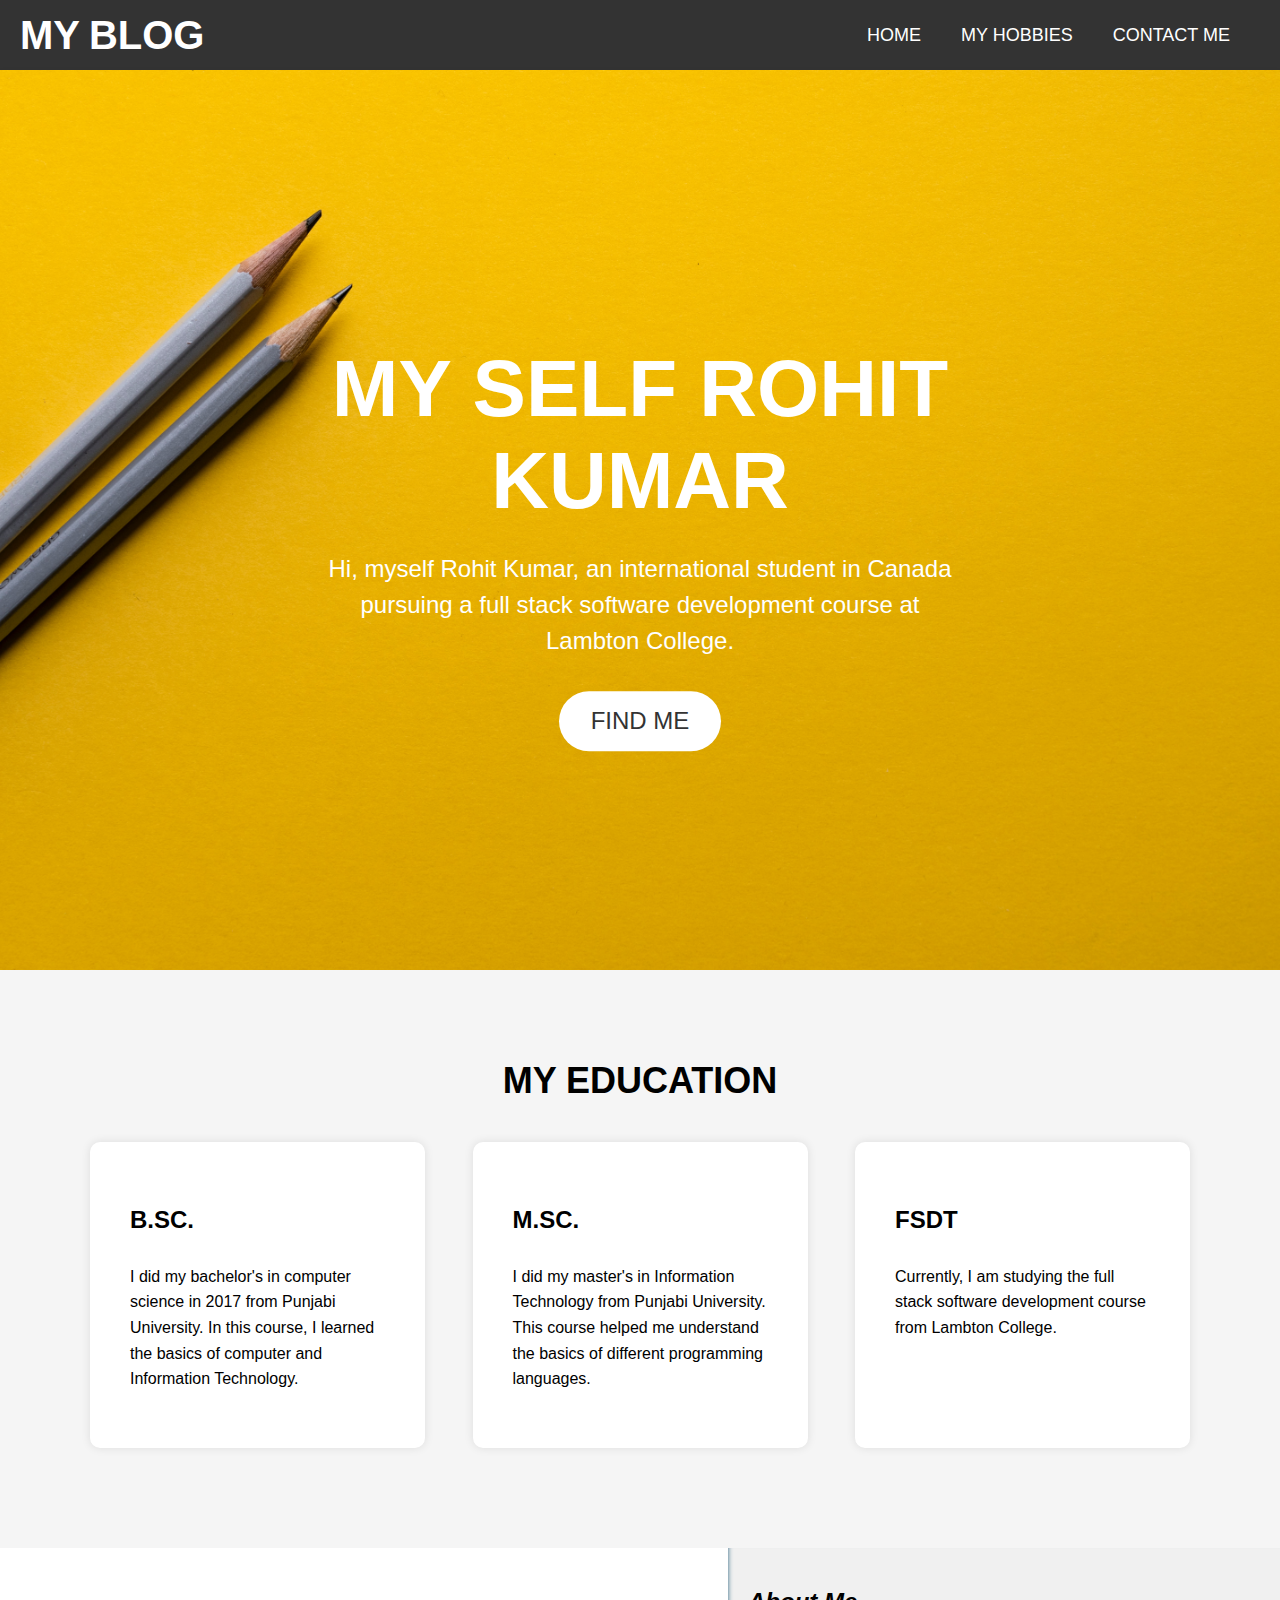
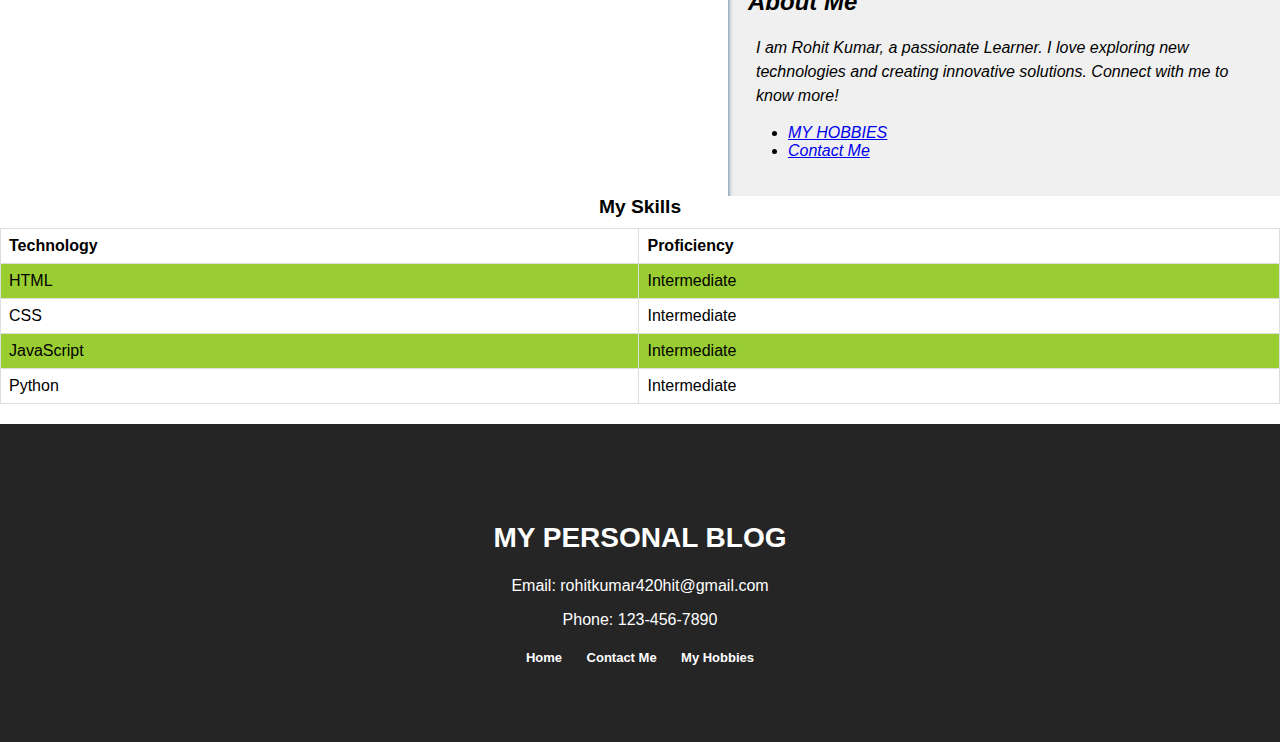
<file: index.html>
<!DOCTYPE html>
<html lang="en">
   <head>
      
      <link rel="stylesheet" href="css/main.css">
      
      
      <title>Rohit Kumar Blog</title>
      <meta charset="utf-8">
      <meta name="viewport" content="width=device-width, initial-scale=1">
      <link rel="stylesheet" href="https://cdnjs.cloudflare.com/ajax/libs/font-awesome/4.7.0/css/font-awesome.min.css">
      
      
  </head>
<body>
   <header>
      <div class="nav-bar d-flex justify-content-between align-items-center">
          <div class="nav-logo">
              <h1><span class="logo">MY</span> <span class="logo">BLOG</span></h1>
          </div>
          <div class="nav-menu" id="nav-menu">
            <div class = "sidebar">
              <ul>
                  <li><a href="index.html">Home</a></li>
                  <li><a href="hobbies.html">MY HOBBIES</a></li>
                  <li><a href="contact.html">Contact Me</a></li>
                  <li>
                      <a href="javascript:void(0);" class="icon" onclick="toggleMenu()">
                          <i class="fa fa-bars"></i>
                      </a>
                  </li>
              </ul>
          </div>
      </div>
  </header>
  
  <header>
     <div class="header-container">
         <img src="img/education.jpg" alt="banned image" />
         <div class="header-content">
             <h1 class="main-header">MY SELF ROHIT KUMAR</h1>
             
             <p class="intro-text">Hi, myself Rohit Kumar, an international student in Canada pursuing a full stack software development course at Lambton College.</p>
             <a href="#" class="cta-button">FIND ME</a>
         </div>
     </div>
 </header>
 

  <main>
    
     <section class="studies">
        <h2>MY EDUCATION</h2>
        <div class="studies-container">
          <div class="study">
            <h3>B.SC.</h3>
            <p>I did my bachelor's in computer science in 2017 from Punjabi University. In this course, I learned the basics of computer and Information Technology.</p>
          </div>
          <div class="study">
            <h3>M.SC.</h3>
            <p>I did my master's in Information Technology from Punjabi University. This course helped me understand the basics of different programming languages.</p>
          </div>
          <div class="study">
            <h3>FSDT</h3>
            <p>Currently, I am studying the full stack software development course from Lambton College.</p>
          </div>
        </div>
      </section>

      
      <aside class="about-me">
        
        <h2>About Me</h2>
        <p>I am Rohit Kumar, a passionate Learner. I love exploring new technologies and creating innovative solutions. Connect with me to know more!</p>
        <nav1>
          <ul>
            <li><a href="hobbies.html">MY HOBBIES</a></li>
            <li><a href="contact.html">Contact Me</a></li>
            
          </ul>
        </nav1>
      </aside>

      <table>
        <caption>My Skills</caption>
        <thead>
          <tr>
            <th>Technology</th>
            <th>Proficiency</th>
          </tr>
        </thead>
        <tbody>
          <tr>
            <td>HTML</td>
            <td>Intermediate</td>
          </tr>
          <tr>
            <td>CSS</td>
            <td>Intermediate</td>
          </tr>
          <tr>
            <td>JavaScript</td>
            <td>Intermediate</td>
          </tr>
          <tr>
            <td>Python</td>
            <td>Intermediate</td>
          </tr>
        </tbody>
      </table>
      
    </main>
    
    <footer>
      <div class="container">
         <div class="row">
            <div class="col-md-6 col-sm-12">
               <div class="footer-logo">
                  <h3>MY PERSONAL BLOG</h3>
               </div>
               <div class="footer-text">
                  <p>Email: <a href="mailto:rohitkumar420hit@gmail.com">rohitkumar420hit@gmail.com</a></p>
                  <p>Phone: 123-456-7890</p>
               </div>
            </div>
            <div class="col-md-6 col-sm-12">
               <div class="footer-links">
                  <ul>
                     <li><a href="index.html">Home</a></li>
                     <li><a href="contact.html">Contact Me</a></li>
                     <li><a href="hobbies.html">My Hobbies</a></li>
                  </ul>
               </div>
            </div>
         </div>
      </div>
   </footer>
      
</body>
<script src="./js/index.js"></script>
</html>
</file>
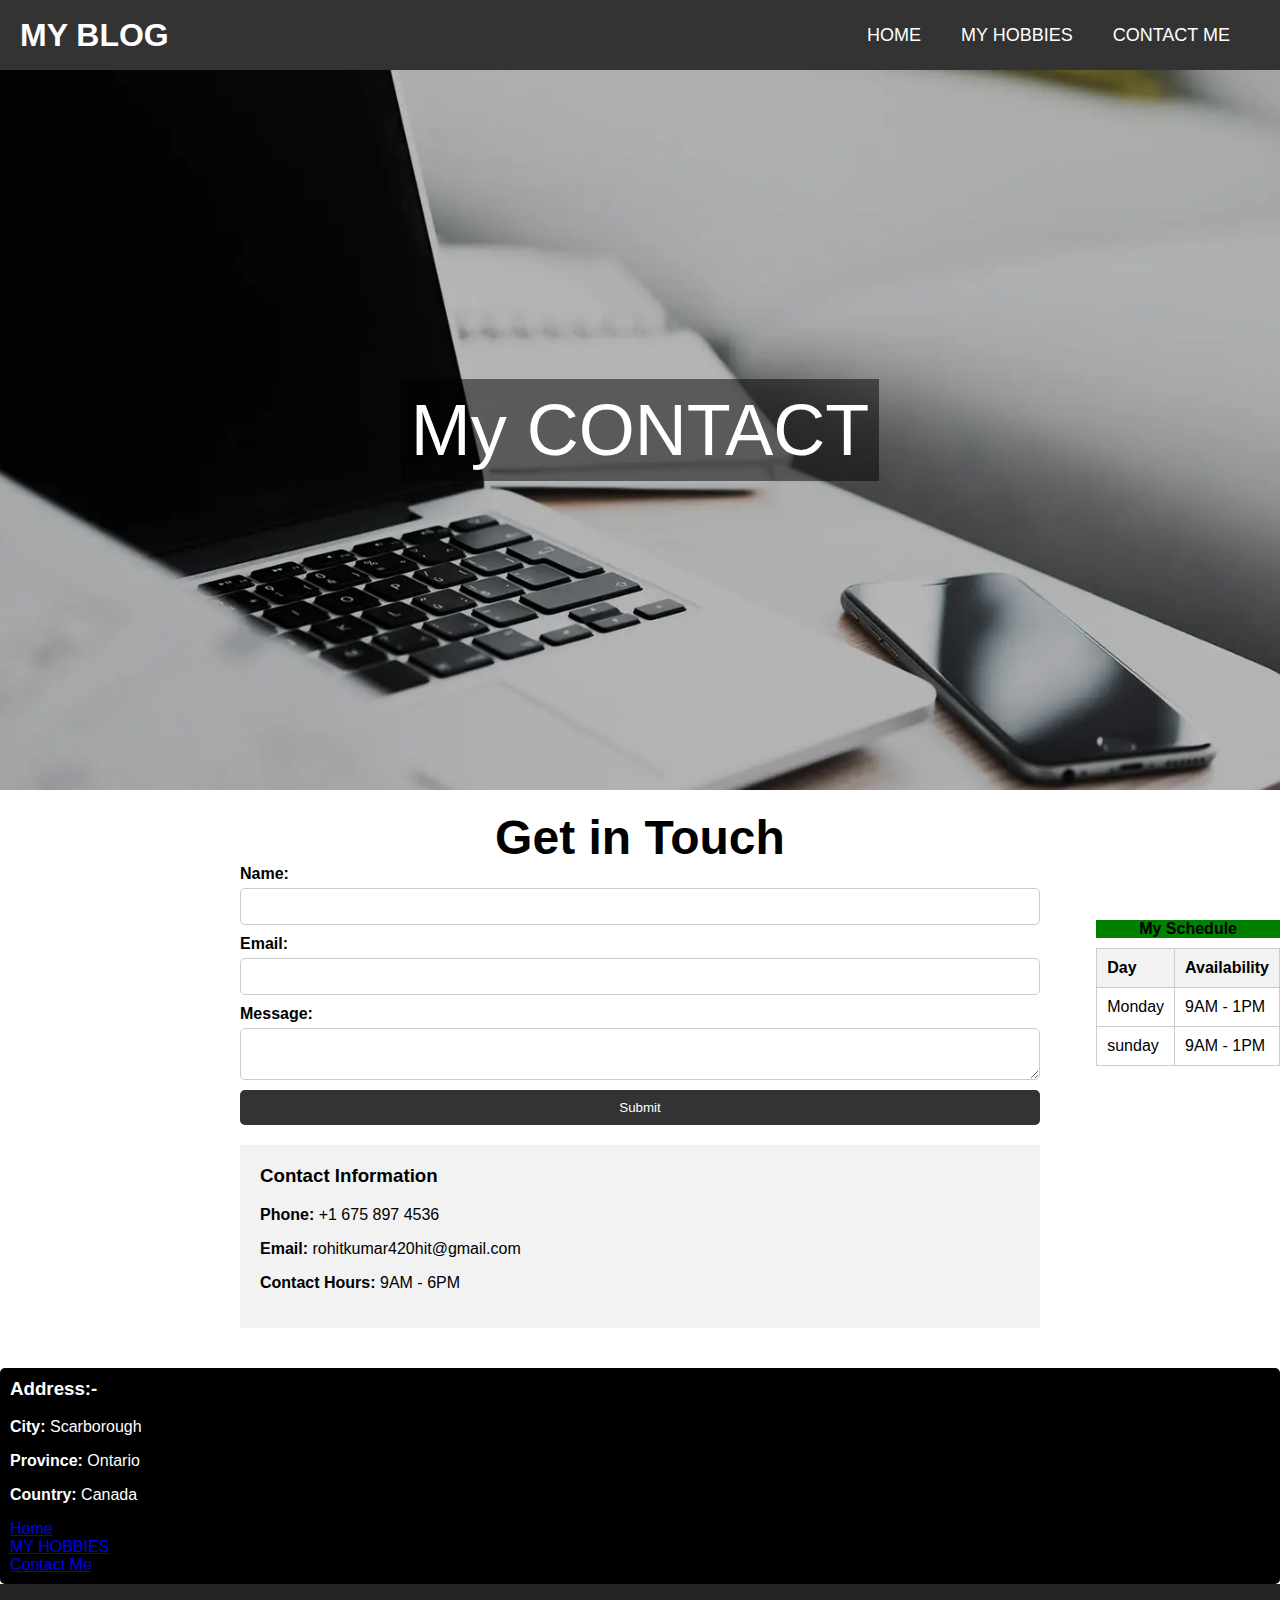
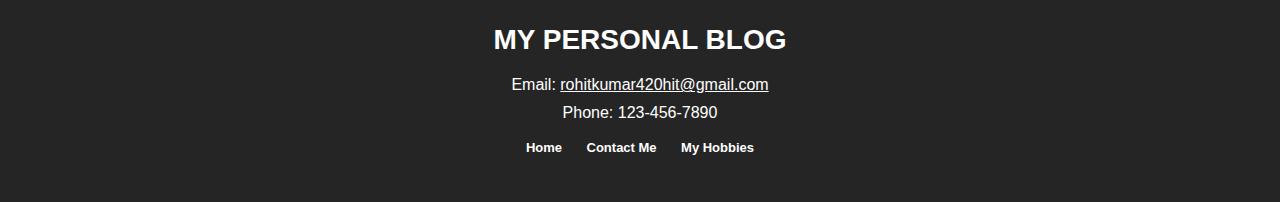
<file: contact.html>
<!DOCTYPE html>
<html lang="en">
<head>
   <link rel="stylesheet" href="css/contact.css">
	
   
	<title>Rohit Kumar Blog</title>
	<meta charset="utf-8">
	<meta name="viewport" content="width=device-width, initial-scale=1"> 
   <link rel="stylesheet" href="https://cdnjs.cloudflare.com/ajax/libs/font-awesome/4.7.0/css/font-awesome.min.css">
</head>
<body>
   <header>
      <div class="nav-bar d-flex justify-content-between align-items-center">
          <div class="nav-logo">
              <h1><span class="logo">MY</span> <span class="logo">BLOG</span></h1>
          </div>
          <div class="nav-menu" id="nav-menu">
              <ul>
                  <li><a href="index.html">Home</a></li>
                  
                  <li><a href="hobbies.html">My Hobbies</a></li>
                  <li><a href="contact.html">Contact Me</a></li>
                  <li>
                      <a href="javascript:void(0);" class="icon" onclick="toggleMenu()">
                          <i class="fa fa-bars"></i>
                      </a>
                  </li>
              </ul>
          </div>
      </div>
  </header>
  <main>
      <section class="section-container d-flex justify-content-center align-items-center">
          <div class="image-overlay">
            <span class="main_header">My CONTACT</span>
          </div>
      </section>
      <section class="main">
        
         <h2>Get in Touch</h2>
         <form>
           <label for="name">Name:</label>
           <input type="text" id="name" name="name" required>
           <label for="email">Email:</label>
           <input type="email" id="email" name="email" required>
           <label for="message">Message:</label>
           <textarea id="message" name="message" required></textarea>
           <input type="submit" value="Submit">
         </form>
         <div class="contact-info">
           <h3>Contact Information</h3>
           <p><strong>Phone:</strong> +1 675 897 4536</p>
           <p><strong>Email:</strong> rohitkumar420hit@gmail.com</p>
           <p><strong>Contact Hours:</strong> 9AM - 6PM</p>
         </div>
         
      </section>
      <aside class="address-info">
         <h3>Address:-</h3>
         <p><strong>City:</strong> Scarborough</p>
         <p><strong>Province:</strong> Ontario</p>
         <p><strong>Country:</strong> Canada</p>
         <li><a href="index.html">Home</a></li>
         <li><a href="hobbies.html">MY HOBBIES</a></li>
         <li><a href="contact.html">Contact Me</a></li>
      </aside>
      
      
      <table class="schedule-table">
         <caption>My Schedule</caption>
         <thead>
            <tr>
               <th>Day</th>
               <th>Availability</th>
            </tr>
         </thead>
         <tbody>
            <tr>
               <td>Monday</td>
               <td>9AM - 1PM</td>
            </tr>
            <tr>
               <td>sunday</td>
               <td>9AM - 1PM</td>
            </tr>
            
         </tbody>
      </table>
               

		</main>

		<!-- Use the footer area to add webpage footer content -->
      <footer>
         <div class="container">
            <div class="row">
               <div class="col-md-6 col-sm-12">
                  <div class="footer-logo">
                     <h3>MY PERSONAL BLOG</h3>
                  </div>
                  <div class="footer-text">
                     <p>Email: <a href="mailto:rohitkumar420hit@gmail.com">rohitkumar420hit@gmail.com</a></p>
                     <p>Phone: 123-456-7890</p>
                  </div>
               </div>
               <div class="col-md-6 col-sm-12">
                  <div class="footer-links">
                     <ul>
                        <li><a href="index.html">Home</a></li>
                        
                        <li><a href="contact.html">Contact Me</a></li>
                        <li><a href="hobbies.html">My Hobbies</a></li>
                     </ul>
                  </div>
               </div>
            </div>
         </div>
      </footer>
      <script src="./js/index.js"></script>

	
</body>
</html>
</file>
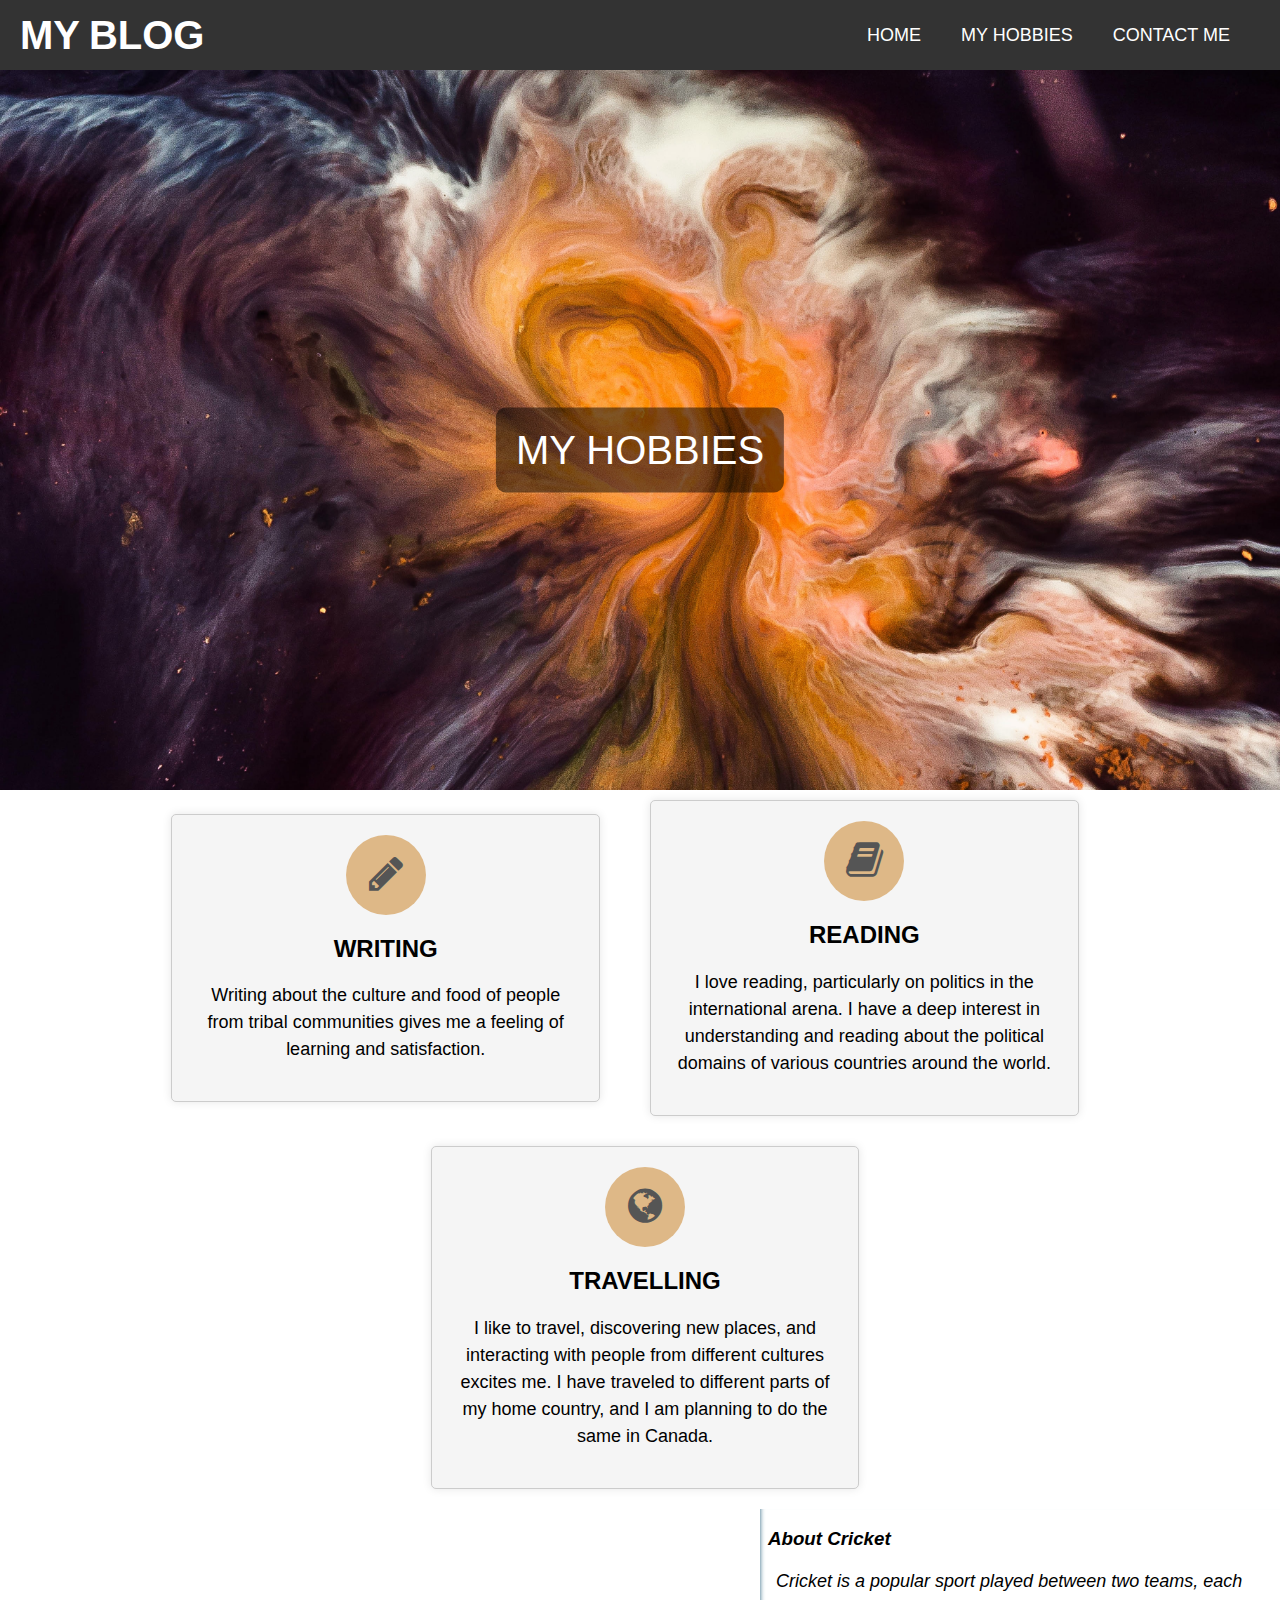
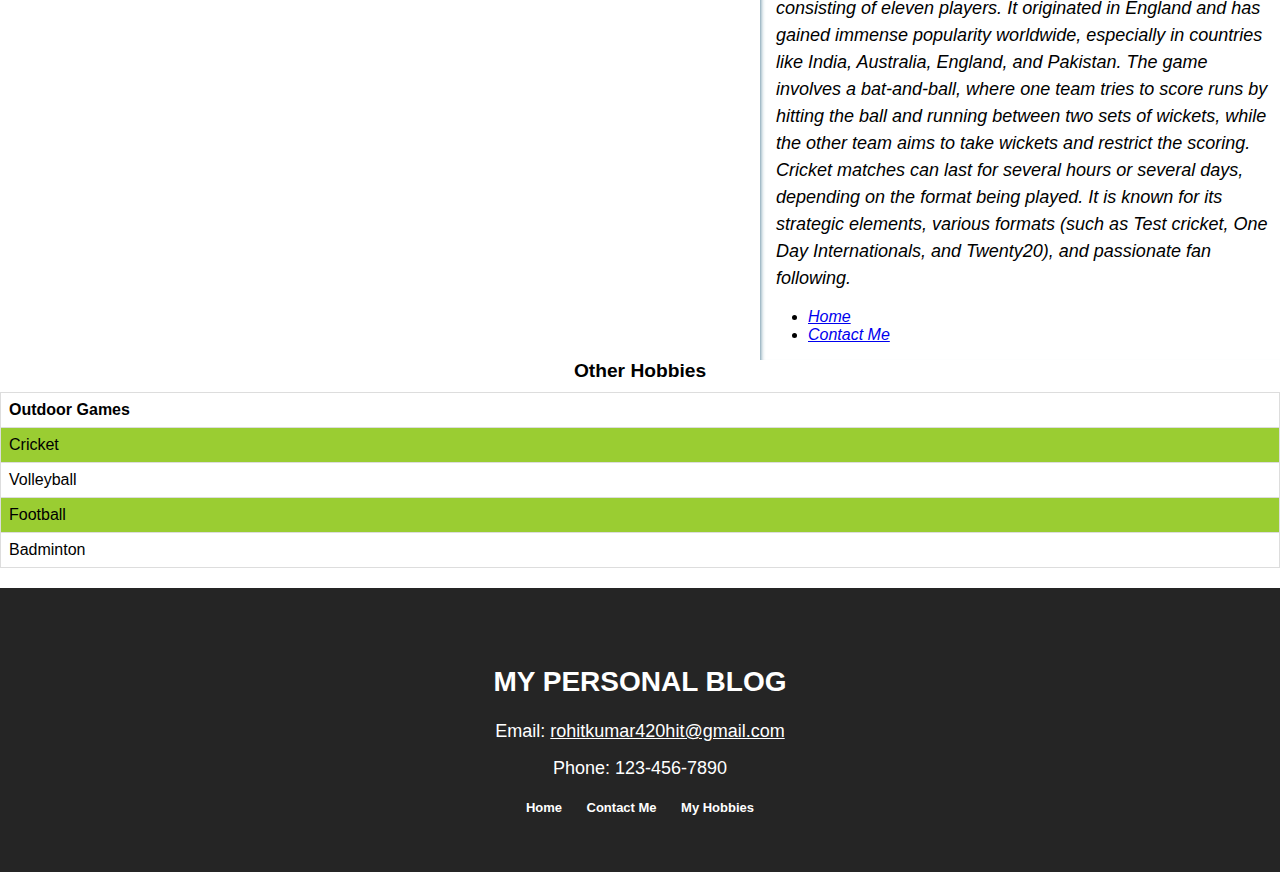
<file: hobbies.html>
<!DOCTYPE html>
<html lang="en">
<head>
   
	
   <link rel="stylesheet" href="css/hobby.css">
   
   
   
   
   

   <link rel="stylesheet" href="https://cdnjs.cloudflare.com/ajax/libs/font-awesome/4.7.0/css/font-awesome.min.css">

	<title>Rohit Kumar Blog</title>
	<meta charset="utf-8">
	<meta name="viewport" content="width=device-width, initial-scale=1"> 
</head>
<body>

      <header>
        <div class="nav-bar d-flex justify-content-between align-items-center">
            <div class="nav-logo">
                <h1><span class="logo">MY</span> <span class="logo">BLOG</span></h1>
            </div>
            <div class="nav-menu" id="nav-menu">
                <ul>
                    <li><a href="index.html">Home</a></li>
                    
                    
                    <li><a href="hobbies.html">My Hobbies</a></li>
                    <li><a href="contact.html">Contact Me</a></li>
                    <li>
                        <a href="javascript:void(0);" class="icon" onclick="toggleMenu()">
                            <i class="fa fa-bars"></i>
                        </a>
                    </li>
                </ul>
            </div>
        </div>
    </header>
    <main>
        <section class="section-container d-flex justify-content-center align-items-center">
            <div class="image-overlay">
               <span class="main_header">MY HOBBIES</span>
               
            </div>
        </section>
        
         <div class="container">
            <div class="card">
               <div class="circle">
                  <p class="counter"><i class="fa fa-pencil"></i></p>
              </div>
                <h2>WRITING</h2>
                <p>Writing about the culture and food of people from tribal communities gives me a feeling of learning and satisfaction.</p>
            </div>
            <div class="card">
                <div class="circle">
                    <p class="counter"><i class="fa fa-book"></i></p>
                </div>
                <h2>READING</h2>
                <p>I love reading, particularly on politics in the international arena. I have a deep interest in understanding and reading about the political domains of various countries around the world.</p>
            </div>
            <div class="card">
                <div class="circle">
                    <p class="counter"><i class="fa fa-globe"></i></p>
                </div>
                <h2>TRAVELLING</h2>
                <p>I like to travel, discovering new places, and interacting with people from different cultures excites me. I have traveled to different parts of my home country, and I am planning to do the same in Canada.</p>
            </div>
        </div> 
        <aside>
          <h3>About Cricket</h3>
          <p>Cricket is a popular sport played between two teams, each consisting of eleven players. It originated in England and has gained immense popularity worldwide, especially in countries like India, Australia, England, and Pakistan. The game involves a bat-and-ball, where one team tries to score runs by hitting the ball and running between two sets of wickets, while the other team aims to take wickets and restrict the scoring. Cricket matches can last for several hours or several days, depending on the format being played. It is known for its strategic elements, various formats (such as Test cricket, One Day Internationals, and Twenty20), and passionate fan following.</p>
          <nav1>
            <ul>
              <li><a href="index.html">Home</a></li>
              <li><a href="contact.html">Contact Me</a></li>
              
            </ul>
          </nav1>
        </aside>
            
          </section>
          

      <table>
        <caption>Other Hobbies</caption>
        <thead>
          <tr>
            <th>Outdoor Games</th>
            
          </tr>
        </thead>
        <tbody>
          <tr>
            <td>Cricket</td>
            
          </tr>
          <tr>
            <td>Volleyball</td>
            
          </tr>
          <tr>
            <td>Football</td>
            
          </tr>
          <tr>
            <td>Badminton</td>
            
          </tr>
        </tbody>
      </table>
      
		</main>

		<!--the footer area to add webpage footer content -->
      <footer>
         <div class="container">
            <div class="row">
               <div class="col-md-6 col-sm-12">
                  <div class="footer-logo">
                     <h3>MY PERSONAL BLOG</h3>
                  </div>
                  <div class="footer-text">
                     <p>Email: <a href="mailto:rohitkumar420hit@gmail.com">rohitkumar420hit@gmail.com</a></p>
                     <p>Phone: 123-456-7890</p>
                  </div>
               </div>
               <div class="col-md-6 col-sm-12">
                  <div class="footer-links">
                     <ul>
                        <li><a href="index.html">Home</a></li>
                        
                        
                        <li><a href="contact.html">Contact Me</a></li>
                        <li><a href="hobbies.html">My Hobbies</a></li>
                     </ul>
                  </div>
               </div>
            </div>
         </div>
      </footer>

      <script src="./js/index.js"></script>

</body>
</html>
</file>
<file: css/main.css>
body {
  margin: 0;
  font-family: Arial, sans-serif;
}

.intro-text {
  font-size: 1.5rem;
  margin-bottom: 2rem;
  max-width: 800px;
  animation: fade-in 1s;
}

.cta-button {
  display: inline-block;
  padding: 1rem 2rem;
  background-color: white;
  color: #333;
  font-size: 1.5rem;
  text-decoration: none;
  border-radius: 3rem;
  transition: all 0.3s ease-out;
  animation: fade-in 1s;
}

.cta-button:hover {
  background-color: #333;
  color: white;
}

.header-content {
  position: absolute;
  top: 50%;
  left: 50%;
  transform: translate(-50%, -50%);
  text-align: center;
  color: white;
  animation: slide-in 1s;
}

.main-header {
  font-size: 5rem;
  margin-bottom: 0.5rem;
  animation: fade-in 1s;
}



/* Css for studies section starts here */
.studies {
  background-color: #f5f5f5;
  padding: 60px 0;
}

.studies h2 {
  text-align: center;
  font-size: 36px;
  margin-bottom: 40px;
}
.studies h2 :hover{
  color: yellow;
}

.studies-container {
  max-width: 1100px;
  margin: 0 auto;
  display: flex;
  justify-content: space-between;
  flex-wrap: wrap;
}

.study {
  width: calc(25% - 20px);
  background-color: #ffffff;
  padding: 40px;
  border-radius: 10px;
  margin-bottom: 40px;
  box-shadow: 0 0 10px rgba(0, 0, 0, 0.1);
  transition: all 0.3s ease;
}

.study:hover {
  transform: transform scale(1.05);
  box-shadow: 0 15px 20px rgba(0, 0, 0, 0.3);
}

.study h3 {
  font-size: 24px;
  margin-bottom: 30px;
  white-space: nowrap;
  
  
  
}

.study p {
  font-size: 16px;
  line-height: 1.6;
}

.d-flex {
  display: flex;
}

.justify-content-center {
  justify-content: center;
}

.justify-content-between {
  justify-content: space-between;
}

.align-items-center {
  align-items: center;
}

.nav-bar {
  height: 70px;
  background-color: #333;
  color: white;
  padding: 0 20px;
}

.nav-bar ul li a:hover {
  color: #F2B138;
}

.nav-bar ul li {
  margin-right: 20px;
}

.nav-logo h1 {
  margin: 0 !important;
}

.nav-menu ul {
  list-style: none;
  display: none;
  margin: 0;
  padding: 0;
  align-items: center;
}

.nav-menu ul li {
  padding: 10px;
}

.nav-menu ul li a {
  text-decoration: none;
  text-transform: uppercase;
  color: inherit;
  font-size: 18px;
}

.header-container {
  position: relative;
  height: 100vh;
}

.header-container img {
  /*position: absolute;*/
  top: 0;
  left: 0;
  height: 100%;
  width: 100%;
  object-fit: cover;
  z-index: -1;

}





/* Base styles */
header {
  background-color: #fff;
  box-shadow: 0 2px 5px rgba(0, 0, 0, 0.1);
}



.toggle-icon {
  display: block;
  height: 2px;
  width: 20px;
  background-color: #333;
  margin-bottom: 5px;
  transition: transform 0.3s ease-in-out;
}



 
.container {
  max-width: 1200px;
  margin: 0 auto;
  padding: 20px;
}




.content_main {
  padding: 20px 30px;
  background-color: azure;
}

.content_main h2 {
  font-size: 32px;
  color: #49bca7;
  font-family: cursive;
  margin: 0 !important;
}

p {
  font-size: 18px;
  line-height: 1.5;
}



.content {
  flex-basis: 90%;
  padding: 0 50px;
}

.content h4 {
  font-size: 25px;
  margin-bottom: -10px;
  font-family: cursive;
}

p {
  font-size: 16px;
  line-height: 1.5;
}


/* Footer styles */
footer {
  background-color: #252525;
  color: #fff;
  padding: 50px 0;
  text-align: center;
  font-size: 16px;
}

.footer-logo h3 {
  font-size: 28px;
  font-weight: 700;
  margin-bottom: 20px;
}

.footer-text p {
  margin: 0;
  margin-bottom: 10px;
}

.footer-text a {
  color: #fff;
}

.footer-links ul {
  list-style: none;
  padding: 6px;
  margin: 0;
}

.footer-links li {
  display: inline-block;
  margin-right: 20px;
}

.footer-links li:last-child {
  margin-right: 0;
}

.footer-links a {
  color: #fff;
  text-decoration: none;
  font-weight: 600;
  font-size: 13px;
}

.footer-links a:hover {
  color: yellow;
  text-decoration: underline;
}
footer a {
  color: #fff;
  text-decoration: none;
  font-size: 16px;
}









   /* Custom CSS for the table */
   table {
      border-collapse: collapse;
      width: 100%;
      margin-bottom: 20px;
   }
   
   table caption {
      font-weight: bold;
      font-size: 1.2em;
      margin-bottom: 10px;
   }
   
   table th,
   table td {
      border: 1px solid #ddd;
      padding: 8px;
      text-align: left;
   }
   
   /* Custom CSS for table row hover effect */
   table tbody tr:hover {
    background-color: #f2f2f2;
 }
   
   /* Custom CSS for alternating row colors */
   table tbody tr:nth-child(odd) {
      background-color:yellowgreen;
   }
   
   /* Custom CSS for the aside */
   .about-me {
    background-color: #f0f0f0;
    padding: 20px;
  }
  
  .about-me:hover {
    transform: translateY(-10px);
    box-shadow: 0 15px 20px rgba(0, 0, 0, 0.3);
    
  }
  
  
  aside {
    width: 40%;
    padding-left: 0.5rem;
    margin-left: 0.5rem;
    float: right;
    box-shadow: inset 5px 0 5px -5px #29627e;
    font-style: italic;
    color: black;
}

aside > p {
    margin: 0.5rem;
}

p {
    font-family: 'Fira Sans', sans-serif;
}









.logo {
  color: white;
  font-size: 40px;
}



.navbar-toggle {
  display: none;
  border: none;
  background-color: transparent;
  cursor: pointer;
  padding: 10px;
}

.toggle-icon {
  display: none;
  height: 2px;
  width: 20px;
  background-color: #333;
  margin-bottom: 5px;
  transition: transform 0.3s ease-in-out;
}

.header-container {
  position: relative;
  height: 100vh;
  background-image: url("../img/education.jpg");
  background-size: cover;
  background-position: center;
  background-repeat: no-repeat;
}
@media only screen and (max-width: 768px) {
  .intro-text {
    font-size: 1.2rem;
    margin-bottom: 1rem;
    max-width: 600px;
  }

  .cta-button {
    font-size: 1.2rem;
  }

  .main-header {
    font-size: 3.5rem;
    margin-bottom: 0.3rem;
  }

  .studies h2 {
    font-size: 28px;
    margin-bottom: 30px;
  }

  .studies-container {
    justify-content: center;
  }

  .study {
    width: calc(50% - 20px);
  }

  .nav-menu ul li {
    padding: 8px;
  }

  .nav-menu ul li a {
    font-size: 16px;
  }

  .header-container {
    height: auto;
    padding-bottom: 40px;
  }

  .header-container img {
    position: relative;
    top: auto;
    left: auto;
    transform: none;
  }
}



@media only  screen and (max-width: 380px) {
  .main-header {
     font-size: 20px;
  }
  .intro-text {
     font-size: 12px;
  }
  .cta-button {
     font-size: 12px;
  }
  .nav-logo h1 {
    font-size: 16px;
 }
}

@media only screen and (max-width: 350px) {
  .main-header {
     font-size: 18px;
  }
  .intro-text {
     font-size: 10px;
  }
  .cta-button {
     font-size: 10px;
  }
}

@media only screen and (max-width: 280px) {
  .main-header {
     font-size: 1.5rem;
  }
  .intro-text {
     font-size: 8px;
  }
  .cta-button {
     font-size: 8px;
  }
  .nav-logo h1 {
    font-size: 14px;
 }

}

/* Media queries */


@media only screen and (min-width: 768px) {
  .navbar-toggle {
    display: none;
  }
}

@media screen and (max-width: 768px) {

  /* Responsive styles for screens smaller than 768px */
  .container {
    padding: 10px;
  }

  .logo {
    font-size: 10px;
  }

  nav {
    flex-wrap: wrap;
    justify-content: center;
  }

  nav a {
    margin: 10px;
    font-size: 16px;
  }

  footer {
    padding: 10px;
  }

 footer {
  flex-direction: column;
  padding: 10px;
 }
.header-container {
  flex-direction: column;
}
.header-container img {
  width: 100%;
  height: auto;
}
.header-content {
  padding: 1.5rem;
}
.main-header {
  font-size: 1.5rem;
  margin-bottom: 10px;
  text-align: center;
}


.nav-logo {
 text-align: left;
}
.nav-logo h1 {
 font-size: 20px;
}
}








/* ------------------------------------------------------------------------------------------------------ */

.banned-image-container {
  position: relative;
  background-size: cover;
  background-position: center;
  text-align: center !important;
  font-family: 'Lucida Sans', 'Lucida Sans Regular', 'Lucida Grande', 'Lucida Sans Unicode', Geneva, Verdana, sans-serif;

}

.main_header {
  color: #FFFFFF;
  font-size: 72px;
  font-family: 'Lucida Sans', 'Lucida Sans Regular', 'Lucida Grande', 'Lucida Sans Unicode', Geneva, Verdana, sans-serif;
}

.content-over-image {
  position: absolute;
  top: 50%;
  left: 50%;
  transform: translate(-50%, -50%);
  background-color: rgba(0, 0, 0, 0.5);
  padding: 10px;
  color: #fff;
  font-size: 24px;
}

img {
  width: 100%;
  height: 700px;
}

.navbar {
  position: relative;
  display: flex;
  justify-content: space-between;
  align-items: center;
  height: 50px;
  background-color: #333;
}

.navbar-logo h1 {
  color: white;
  margin: 20px;
}

.navbar-right {
  display: flex;
  align-items: center;
}

.logo {
  color: white;
  font-size: 40px;
}

.navbar-phone {
  margin-left: 20px;
  margin-right: 20px;
  color: #fff;
}

.navbar-right ul {
  list-style: none;
  margin: 0;
  padding: 0;
  display: flex;
  align-items: center;
}

.navbar-right ul li {
  padding: 0 10px;
}

.navbar-right ul li a {
  color: #fff;
  text-decoration: none;
  font-size: 18px;
}



.d-flex {
  display: flex;
}

.justify-content-center {
  justify-content: center;
}

.justify-content-between {
  justify-content: space-between;
}

.align-items-center {
  align-items: center;
}

.nav-bar {
  height: 70px;
  background-color: #333;
  color: white;
  padding: 0 20px;
}

.nav-bar ul li a:hover {
  color: #F2B138;
}

.nav-bar ul li {
  margin-right: 20px;
}

.nav-logo h1 {
  margin: 0 !important;
}

.nav-menu ul {
  list-style: none;
  display: flex;
  margin: 0;
  padding: 0;
  align-items: center;
}

.nav-menu ul li {
  padding: 10px;
}

.nav-menu ul li a {
  text-decoration: none;
  text-transform: uppercase;
  color: inherit;
  font-size: 18px;
}


/* media queries */
@media only screen and (min-width: 850px) {
  .nav-menu ul li:last-child {
    display: none;
  }
}

@media only screen and (max-width: 849px) {
  .nav-menu ul li:last-child {
    display: block;
    position: absolute;
    top: 14px;
    right: 10px;
  }
  .nav-menu ul li:not(:last-child){
    display: none;
  }
  .nav-menu.responsive-menu ul li{
    display: block;
  }
  .nav-bar{
    display: block;
    height: auto;
  }
  .nav-menu.nav-menu.responsive-menu{
    padding-bottom: 5px;
  }
  .nav-menu ul {
    display: block;
    margin: 0;
  }
  .nav-logo{
    padding: 10px 0px;
  }
  .nav-menu ul li {
    text-align: center;
  }
}
@media only screen and (max-width: 767px) {
  .main_header{
    font-size: 40px;
  }

}
</file>
<file: css/contact.css>
body {
    margin: 0;
    font-family: Arial, sans-serif;
  }
.container {
    max-width: 1200px;
    margin: 0 auto;
    padding: 20px;
  }
  .main_header {
    color: #FFFFFF;
    font-size: 72px;
    font-family: 'Lucida Sans', 'Lucida Sans Regular', 'Lucida Grande', 'Lucida Sans Unicode', Geneva, Verdana, sans-serif;
  }

  
 
  
  
 
  
  
  
 
  
  /* Media queries */
  @media only screen and (max-width: 768px) {
    .navbar-links {
      display: none;
      flex-direction: column;
      position: absolute;
      top: 60px;
      left: 0;
      width: 100%;
      background-color: #fff;
      padding: 10px;
      box-shadow: 0 2px 5px rgba(0, 0, 0, 0.1);
    }
  
    .navbar-links li {
      margin-right: 0;
      margin-bottom: 10px;
    }
  
    .navbar-toggle {
      display: block;
    }
  }
  
  @media only screen and (min-width: 768px) {
    .navbar-toggle {
      display: none;
    }
  }
  
  
  
  /* Footer styles */
  footer {
    background-color: #252525;
    color: #fff;
    padding: 20px;
    text-align: center;
    font-size: 16px;
    
    font-family: Arial, sans-serif;
    display: flex;
    flex-direction: column;
    justify-content: center;
    align-items: center;
  }
  
  .footer-logo h3 {
    font-size: 28px;
    font-weight: 700;
    margin-bottom: 20px;
  }
  
  .footer-text p {
    margin: 0;
    margin-bottom: 10px;
  }
  
  .footer-text a {
    color: #fff;
  }
  
  .footer-links ul {
    list-style: none;
    padding: 6px;
    margin: 0;
  }
  
  .footer-links li {
    display: inline-block;
    margin-right: 20px;
  }
  
  .footer-links li:last-child {
    margin-right: 0;
  }
  
  .footer-links a {
    color: #fff;
    text-decoration: none;
    font-weight: 600;
    font-size: 13px;
  }
  
  .footer-links a:hover {
    color: yellow;
    text-decoration: underline;
  }
  
  
  
  

  
  @media only screen and (max-width: 767px) {
    .footer-logo h3 {
       font-size: 24px;
    }
  
    .footer-text p,
    .footer-links li {
       display: block;
       text-align: center;
    }
  
    .footer-links li {
       margin: 0;
       margin-bottom: 10px;
    }
  
    .footer-links li:last-child {
       margin-bottom: 0;
    }
  
    .footer-bottom {
       margin-top: 20px;
    }
  }

  @media screen and (max-width: 768px) {
  
    /* Style for footer section on mobile devices */
    footer {
      flex-direction: column;
      padding: 10px;
    }
  
    
  }
  
  
  
  
  @media screen and (max-width: 768px) {
  
    /* Responsive styles for screens smaller than 768px */
    .container {
      padding: 10px;
    }
  
    .logo {
      font-size: 28px;
    }
  
   
   
  }
  
  
 
  
 
  
  
  
  
  
  
  
  
  
  /* ------------------------------------------------------------------------------------------------------ */
  
  
  
  
  
  
  
  
  
  
  
  /* custom common class VC */
  .d-flex {
    display: flex;
  }
  
  .justify-content-center {
    justify-content: center;
  }
  
  .justify-content-between {
    justify-content: space-between;
  }
  
  .align-items-center {
    align-items: center;
  }
  
  .nav-bar {
    height: 70px;
    background-color: #333;
    color: white;
    padding: 0 20px;
  }
  
  .nav-bar ul li a:hover {
    color: #F2B138;
  }
  
  .nav-bar ul li {
    margin-right: 20px;
  }
  
  .nav-logo h1 {
    margin: 0 !important;
  }
  
  .nav-menu ul {
    list-style: none;
    display: flex;
    margin: 0;
    padding: 0;
    align-items: center;
  }
  
  .nav-menu ul li {
    padding: 10px;
  }
  
  .nav-menu ul li a {
    text-decoration: none;
    text-transform: uppercase;
    color: inherit;
    font-size: 18px;
  }
  
  
  /* media queries */
  @media screen and (min-width: 850px) {
    .nav-menu ul li:last-child {
      display: none;
    }
  }
  
  @media screen and (max-width: 849px) {
    .nav-menu ul li:last-child {
      display: block;
      position: absolute;
      top: 14px;
      right: 10px;
    }
    .nav-menu ul li:not(:last-child){
      display: none;
    }
    .nav-menu.responsive-menu ul li{
      display: block;
    }
    .nav-bar{
      display: block;
      height: auto;
    }
    .nav-menu.nav-menu.responsive-menu{
      padding-bottom: 5px;
    }
    .nav-menu ul {
      display: block;
      margin: 0;
    }
    .nav-logo{
      padding: 10px 0px;
    }
    .nav-menu ul li {
      text-align: center;
    }
  }
  @media screen and (max-width: 767px) {
    .main_header{
      font-size: 40px;
    }
  
  }
  h2 {
    margin: 0;
    font-size: 3em;
    text-align: center;
  }
  
  .main {
    max-width: 800px;
    margin: 0 auto;
    padding: 20px;
  }
  
  form {
    display: flex;
    flex-direction: column;
    margin-bottom: 20px;
  }
  
  label {
    font-weight: bold;
    margin-bottom: 5px;
  }
  
  input[type="text"],
  input[type="email"],
  textarea {
    padding: 10px;
    margin-bottom: 10px;
    border: 1px solid #ccc;
    border-radius: 5px;
  }
  
  input[type="submit"] {
    background-color: #333;
    color: white;
    padding: 10px;
    border: none;
    border-radius: 5px;
    cursor: pointer;
  }
  
  input[type="submit"]:hover {
    background-color: #666;
  }
  
  .contact-info {
    background-color: #f2f2f2;
    padding: 20px;
    margin-bottom: 20px;
  }
  
  h3 {
    margin-top: 0;
  }
  
  
  
  
  .section-container {
    padding: 10px;
  }
  
  .section-container:first-child {
    height: 700px;
    background: url('../img/contactus.webp');
    background-size: cover;
    background-repeat: no-repeat;
    background-position: center;
  }
  
  .image-overlay {
    background-color: rgba(0, 0, 0, 0.5);
    padding: 10px;
    color: #fff;
    font-size: 24px;
    text-align: center;
  }
  
  
  
  
  
  
  
  @media screen and (max-width: 767px) {
    .image-overlay {
      font-size: unset;
    }
  
    .section-container:first-child {
      height: 400px;
    }
  
    .section-head {
      font-size: 35px;
    }
  }
  
  
.address-info{
    background-color:black;
  color: white;
  padding: 10px;
  border: none;
  border-radius: 5px;
  

}
table.schedule-table {
    float: right;
    margin-top: 20px;
    border-collapse: collapse;
  }
  
  table.schedule-table caption {
    font-weight: bold;
    margin-bottom: 10px;
  }
  
  table.schedule-table th,
  table.schedule-table td {
    padding: 10px;
    border: 1px solid #ccc;
    text-align: left;
  }
  
  table.schedule-table th {
    background-color: #f2f2f2;
  }
  
  table.schedule-table tr:hover {
    background-color: #f9f9f9;
  }
  
  table.schedule-table tr:hover td {
    color: blue;
  }


  .schedule-table {
    position: absolute;
    top: 100%;
    right: 0;
    margin-top: 20px;
    border-collapse: collapse;
    z-index: 2;
    max-width: 100%; 
    width: auto;
  }
 caption{
    background-color: green;
 }
  
   
    /*  media query for screens smaller than 767px */
@media screen and (max-width: 767px) {
  table.schedule-table {
    position: static;
    margin-top: 20px;
    width: 100%;
  }
}

@media only screen and (max-width: 767px) {
  footer {
    padding: 10px;
  }

  .footer-logo h3 {
    font-size: 24px;
  }

  .footer-text p,
  .footer-links li {
    display: block;
    text-align: center;
  }

  .footer-links li {
    margin: 0;
    margin-bottom: 10px;
  }

  .footer-links li:last-child {
    margin-bottom: 0;
  }

  .footer-bottom {
    margin-top: 20px;
  }
}
</file>
<file: css/hobby.css>
.container {
  display: flex;
  flex-wrap: wrap;
  justify-content: center;
  align-items: center;
}
body {
    margin: 0;
    font-family: Arial, sans-serif;
  }
  .main_header {
    color: #FFFFFF;
    font-size: 2.5rem;
    font-family: 'Lucida Sans', 'Lucida Sans Regular', 'Lucida Grande', 'Lucida Sans Unicode', Geneva, Verdana, sans-serif;
  }
  

.card {
  border: 1px solid #ccc;
  border-radius: 5px;
  width: 300px;
  margin: 10px;
  text-align: center;
  font-family: Arial, sans-serif;
  flex-basis: 100%;
  margin-bottom: 20px;
  padding: 20px;
  background-color: #f5f5f5;
  box-shadow: 0px 0px 10px rgba(0, 0, 0, 0.1);
  transition: all 0.3 ease;
  }
  


.circle {
  display: flex;
  justify-content: center;
  align-items: center;
  border-radius: 50%;
  margin-left: 31%; 
  width: 80px;
  height: 80px;
  background-color: burlywood;
  margin: 0 auto;
  margin-bottom: 20px;
}
.fa-pencil:hover {
  color: yellow;
}

.fa-book:hover{
  color: yellow;
}

.fa-globe:hover{
  color: yellow;
}
.card:hover h2{
  color: black;
}
.card:hover p {
  color: lightblue;
}


.circle i {
  font-size: 40px;
  color: #555;
}


.section-container {
  padding: 10px;
}

.section-container:first-child {
  height: 700px;
  background: url("../img/hobby.jpg");
  background-size: cover;
  background-repeat: no-repeat;
  background-position: center;
}


.image-overlay {
  position: absolute;
  top: 50%;
  left: 50%;
  transform: translate(-50%, -50%);
  text-align: center;
  z-index: 1;
  background-color: rgba(0, 0, 0, 0.5); /* semi-transparent black background */
  padding: 20px;
  transition: all 0.3s ease-in-out; /* add transition effect to all properties */
  border-radius: 10px; /* Add some rounded corners */
  color: #fff; /* Change the text color to white */
}

.image-overlay:hover {
  background-color: rgba(0, 0, 0, 0.8); /* darker background on hover */
  transform: translate(-50%, -55%) scale(1.1); /* move up and scale up on hover */
}



.image-overlay h3 {
  font-size: 3rem;
  margin: 10px 0;
}
.image-overlay h3 {
  margin-top: 20px;
  font-size: 30px;
  color: #fff;
  text-shadow: 2px 2px 2px #000;
}







.d-flex {
    display: flex;
  }
  
  .justify-content-center {
    justify-content: center;
  }
  
  .justify-content-between {
    justify-content: space-between;
  }
  
  .align-items-center {
    align-items: center;
  }
  
  .nav-bar {
    height: 70px;
    background-color: #333;
    color: white;
    padding: 0 20px;
  }
  
  .nav-bar ul li a:hover {
    color: #F2B138;
  }
  
  .nav-bar ul li {
    margin-right: 20px;
  }
  
  .nav-logo h1 {
    margin: 0 !important;
  }
  
  .nav-menu ul {
    list-style: none;
    display: flex;
    margin: 0;
    padding: 0;
    align-items: center;
  }
  
  .nav-menu ul li {
    padding: 10px;
  }
  
  .nav-menu ul li a {
    text-decoration: none;
    text-transform: uppercase;
    color: inherit;
    font-size: 18px;
  }
  
  aside {
    width: 40%;
    padding-left: 0.5rem;
    margin-left: 0.5rem;
    float: right;
    box-shadow: inset 5px 0 5px -5px #29627e;
    font-style: italic;
    color: black;
}

aside > p {
  margin: 0.5rem;
}

p {
  font-family: 'Fira Sans', sans-serif;
}


@media screen and (max-width: 767px) {
  /* .image-overlay {
    font-size: unset;
  } */
  .image-overlay {
    top: 30%;
  }
  .section-container:first-child {
    height: 400px;
  }

  .section-head {
    font-size: 35px;
  }
}
@media (max-width: 768px) {
  .image-overlay {
    padding: 10px;
  }
  
}

/* Styles for screens smaller than 576px */
@media (max-width: 576px) {
  .image-overlay {
    padding: 5px;
  }
  
}




@media (min-width: 768px) {
  .card {
    flex-basis: calc(50% - 40px);
    margin-right: 40px;
  }

  .card:nth-child(2n) {
    margin-right: 0;
  }
}

@media (min-width: 992px) {
  .card {
    flex-basis: calc(33.33% - 40px);
  }

  .card:nth-child(2n) {
    margin-right: 40px;
  }

  .card:nth-child(3n) {
    margin-right: 0;
  }
}

p {
  font-size: 18px;
  line-height: 1.5;
}



/* Footer styles */
footer {
    background-color: #252525;
    color: #fff;
    padding: 50px 0;
    text-align: center;
    font-size: 16px;
  }
  
  .footer-logo h3 {
    font-size: 28px;
    font-weight: 700;
    margin-bottom: 20px;
  }
  
  .footer-text p {
    margin: 0;
    margin-bottom: 10px;
  }
  
  .footer-text a {
    color: #fff;
  }
  
  .footer-links ul {
    list-style: none;
    padding: 6px;
    margin: 0;
  }
  
  .footer-links li {
    display: inline-block;
    margin-right: 20px;
  }
  
  .footer-links li:last-child {
    margin-right: 0;
  }
  
  .footer-links a {
    color: #fff;
    text-decoration: none;
    font-weight: 600;
    font-size: 13px;
  }
  
  .footer-links a:hover {
    color: yellow;
    text-decoration: underline;
  }
  
  

   /* Custom CSS for the table */
   table {
    border-collapse: collapse;
    width: 100%;
    margin-bottom: 20px;
 }
 
 table caption {
    font-weight: bold;
    font-size: 1.2em;
    margin-bottom: 10px;
 }
 
 table th,
 table td {
    border: 1px solid #ddd;
    padding: 8px;
    text-align: left;
 }
 
 /* Custom CSS for table row hover effect */
 table tbody tr:hover {
  background-color: #f2f2f2;
}
 
 /* Custom CSS for alternating row colors */
 table tbody tr:nth-child(odd) {
    background-color:yellowgreen;
 }

/* Media queries */


@media only screen and (min-width: 768px) {
  .navbar-toggle {
    display: none;
  }
}




@media screen and (max-width: 768px) {

  /* Responsive styles for screens smaller than 768px */
  .container {
    padding: 10px;
  }

  .logo {
    font-size: 28px;
  }


  footer {
    padding: 10px;
  }
}




@media screen and (max-width: 768px) {

  /* Style for footer section on mobile devices */
  footer {
    flex-direction: column;
    padding: 10px;
  }

  
}

.logo {
  color: white;
  font-size: 40px;
}


/* media queries */
@media screen and (min-width: 850px) {
  .nav-menu ul li:last-child {
    display: none;
  }
}

@media screen and (max-width: 849px) {
  .nav-menu ul li:last-child {
    display: block;
    position: absolute;
    top: 14px;
    right: 10px;
  }
  .nav-menu ul li:not(:last-child){
    display: none;
  }
  .nav-menu.responsive-menu ul li{
    display: block;
  }
  .nav-bar{
    display: block;
    height: auto;
  }
  .nav-menu.nav-menu.responsive-menu{
    padding-bottom: 5px;
  }
  .nav-menu ul {
    display: block;
    margin: 0;
  }
  .nav-logo{
    padding: 10px 0px;
  }
  .nav-menu ul li {
    text-align: center;
  }
}
@media screen and (max-width: 767px) {
  .main_header{
    font-size: 20px;
    text-align: center;
    margin-top: auto;
  }

}

@media (max-width: 767px) {
  .section-container:first-child {
    height: 300px;
  }
  
  .image-overlay {
    top: 40%;
  }
  
  .image-overlay h3 {
    font-size: 24px;
  }
}
/* media query for screens smaller than 768px */
@media screen and (max-width: 768px) {
  .contact-info {
    text-align: center;
    margin-bottom: 20px;
  }
  
  .contact-info i {
    margin-right: 5px;
  }
  
  .contact-info a {
    display: block;
    margin-bottom: 5px;
  }
}
</file>
